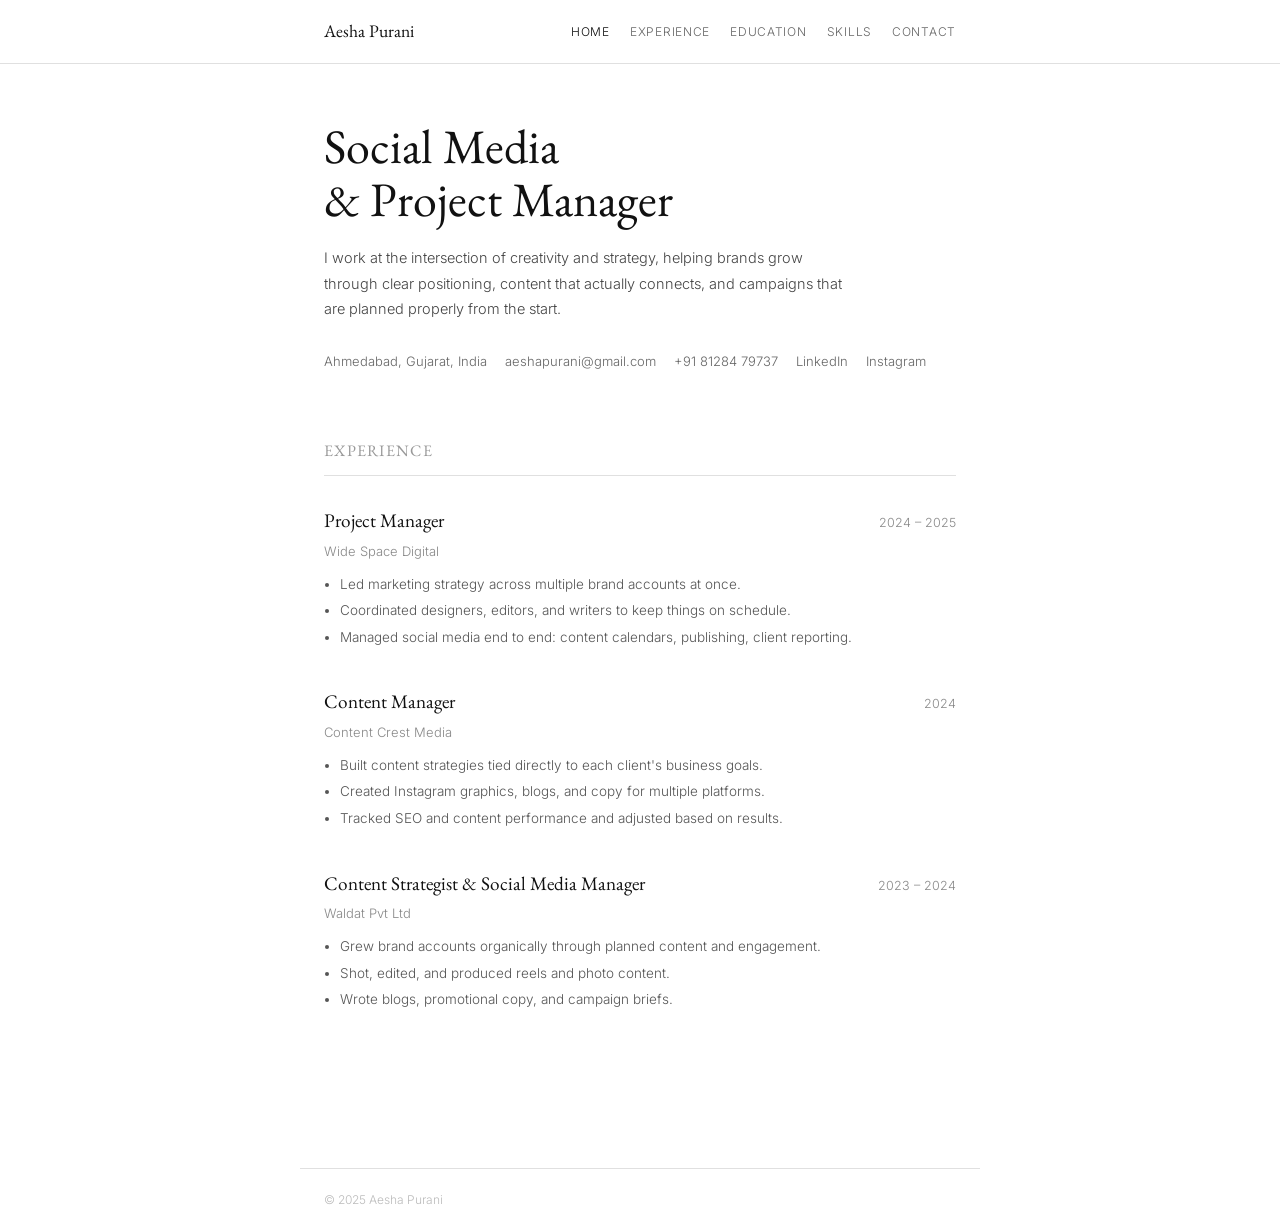
<file: index.html>
<!DOCTYPE html>
<html lang="en">
<head>
  <meta charset="UTF-8">
  <meta name="viewport" content="width=device-width, initial-scale=1">
  <title>Aesha Purani</title>
  <link rel="stylesheet" href="style.css">
</head>
<body>
<header>
  <div class="header-inner">
    <a href="index.html" class="site-name">Aesha Purani</a>
    <nav>
      <a href="index.html" class="active">Home</a>
      <a href="experience.html">Experience</a>
      <a href="education.html">Education</a>
      <a href="skills.html">Skills</a>
      <a href="contact.html">Contact</a>
    </nav>
  </div>
</header>

<main>
  <div class="intro">
    <h1>Social Media<br>&amp; Project Manager</h1>
    <p>I work at the intersection of creativity and strategy, helping brands grow through clear positioning, content that actually connects, and campaigns that are planned properly from the start.</p>
    <div class="intro-meta">
      <span>Ahmedabad, Gujarat, India</span>
      <a href="mailto:aeshapurani@gmail.com">aeshapurani@gmail.com</a>
      <a href="tel:+918128479737">+91 81284 79737</a>
      <a href="http://linkedin.com/in/aesha-p-a12813244" target="_blank">LinkedIn</a>
      <a href="https://www.instagram.com/wildbreeeze" target="_blank">Instagram</a>
    </div>
  </div>

  <div class="section">
    <h2>Experience</h2>

    <div class="job">
      <div class="job-top">
        <span class="job-title">Project Manager</span>
        <span class="job-period">2024 – 2025</span>
      </div>
      <p class="job-company">Wide Space Digital</p>
      <ul>
        <li>Led marketing strategy across multiple brand accounts at once.</li>
        <li>Coordinated designers, editors, and writers to keep things on schedule.</li>
        <li>Managed social media end to end: content calendars, publishing, client reporting.</li>
      </ul>
    </div>

    <div class="job">
      <div class="job-top">
        <span class="job-title">Content Manager</span>
        <span class="job-period">2024</span>
      </div>
      <p class="job-company">Content Crest Media</p>
      <ul>
        <li>Built content strategies tied directly to each client's business goals.</li>
        <li>Created Instagram graphics, blogs, and copy for multiple platforms.</li>
        <li>Tracked SEO and content performance and adjusted based on results.</li>
      </ul>
    </div>

    <div class="job">
      <div class="job-top">
        <span class="job-title">Content Strategist &amp; Social Media Manager</span>
        <span class="job-period">2023 – 2024</span>
      </div>
      <p class="job-company">Waldat Pvt Ltd</p>
      <ul>
        <li>Grew brand accounts organically through planned content and engagement.</li>
        <li>Shot, edited, and produced reels and photo content.</li>
        <li>Wrote blogs, promotional copy, and campaign briefs.</li>
      </ul>
    </div>
  </div>
</main>

<footer>© 2025 Aesha Purani</footer>
</body>
</html>
</file>
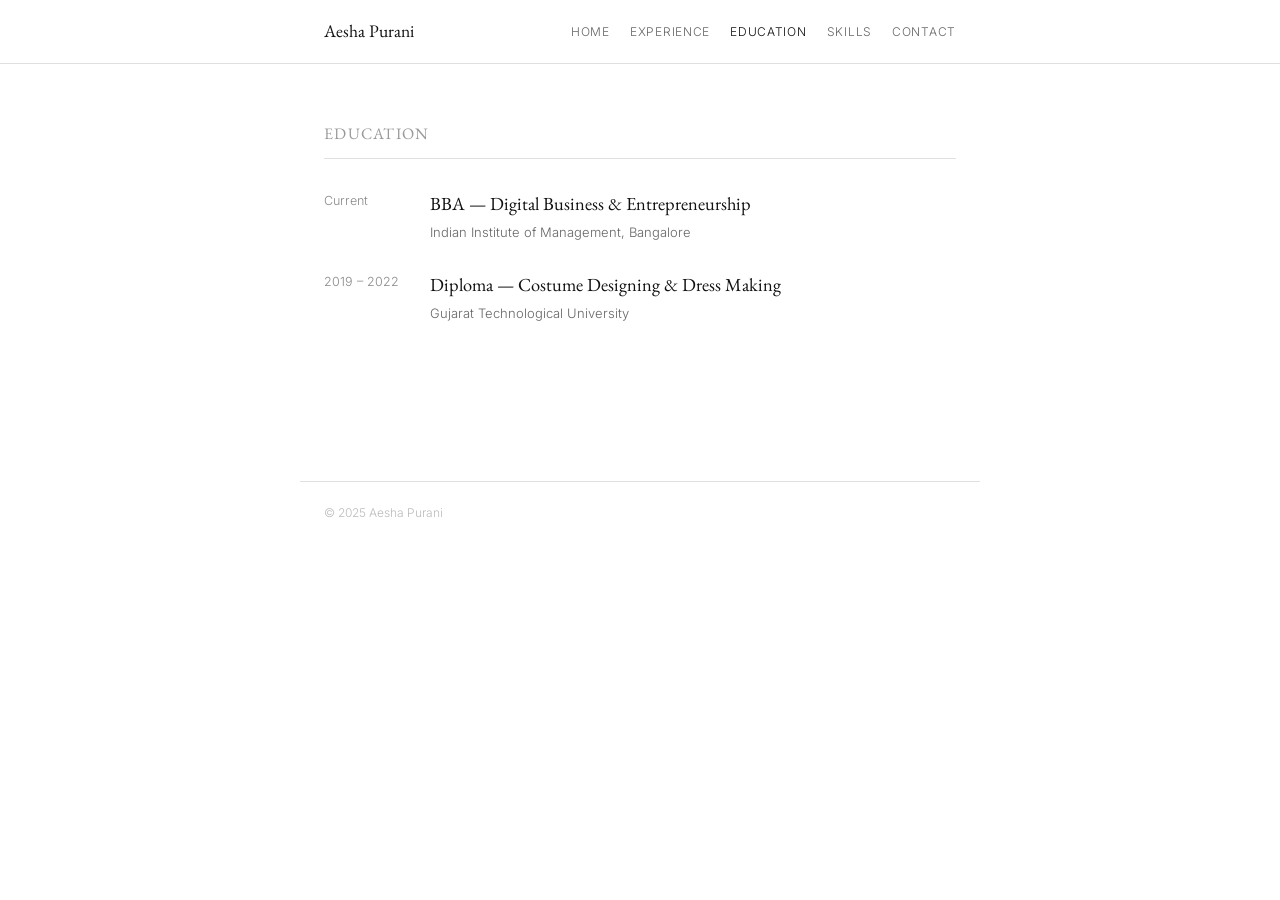
<file: education.html>
<!DOCTYPE html>
<html lang="en">
<head>
  <meta charset="UTF-8">
  <meta name="viewport" content="width=device-width, initial-scale=1">
  <title>Education — Aesha Purani</title>
  <link rel="stylesheet" href="style.css">
</head>
<body>
<header>
  <div class="header-inner">
    <a href="index.html" class="site-name">Aesha Purani</a>
    <nav>
      <a href="index.html">Home</a>
      <a href="experience.html">Experience</a>
      <a href="education.html" class="active">Education</a>
      <a href="skills.html">Skills</a>
      <a href="contact.html">Contact</a>
    </nav>
  </div>
</header>
<main>
  <div class="section">
    <h2>Education</h2>
    <div class="edu-item">
      <span class="edu-year">Current</span>
      <div>
        <p class="edu-degree">BBA — Digital Business &amp; Entrepreneurship</p>
        <p class="edu-school">Indian Institute of Management, Bangalore</p>
      </div>
    </div>
    <div class="edu-item">
      <span class="edu-year">2019 – 2022</span>
      <div>
        <p class="edu-degree">Diploma — Costume Designing &amp; Dress Making</p>
        <p class="edu-school">Gujarat Technological University</p>
      </div>
    </div>
  </div>
</main>
<footer>© 2025 Aesha Purani</footer>
</body>
</html>
</file>
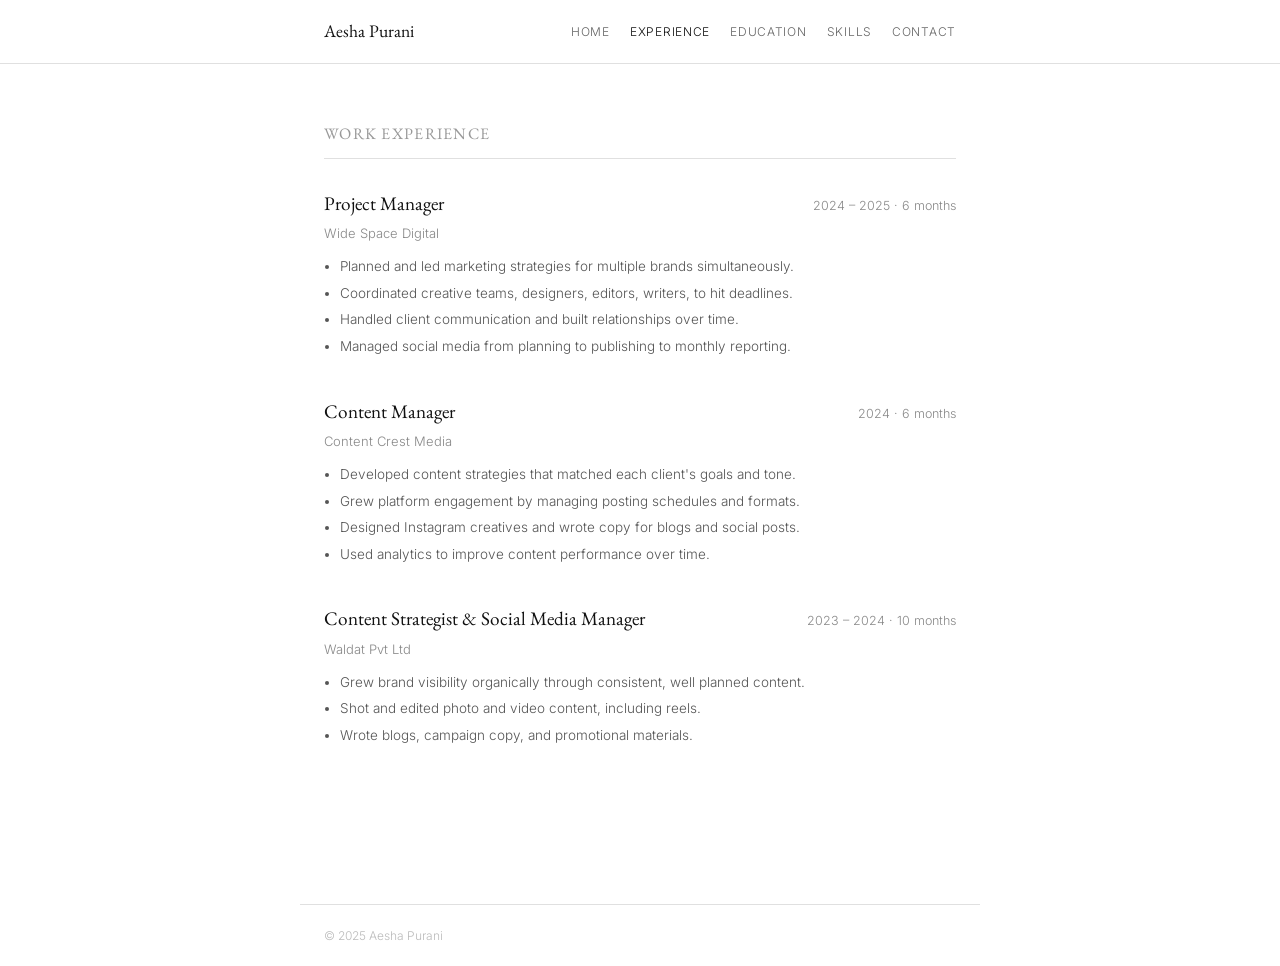
<file: experience.html>
<!DOCTYPE html>
<html lang="en">
<head>
  <meta charset="UTF-8">
  <meta name="viewport" content="width=device-width, initial-scale=1">
  <title>Experience — Aesha Purani</title>
  <link rel="stylesheet" href="style.css">
</head>
<body>
<header>
  <div class="header-inner">
    <a href="index.html" class="site-name">Aesha Purani</a>
    <nav>
      <a href="index.html">Home</a>
      <a href="experience.html" class="active">Experience</a>
      <a href="education.html">Education</a>
      <a href="skills.html">Skills</a>
      <a href="contact.html">Contact</a>
    </nav>
  </div>
</header>
<main>
  <div class="section">
    <h2>Work Experience</h2>

    <div class="job">
      <div class="job-top"><span class="job-title">Project Manager</span><span class="job-period">2024 – 2025 · 6 months</span></div>
      <p class="job-company">Wide Space Digital</p>
      <ul>
        <li>Planned and led marketing strategies for multiple brands simultaneously.</li>
        <li>Coordinated creative teams, designers, editors, writers, to hit deadlines.</li>
        <li>Handled client communication and built relationships over time.</li>
        <li>Managed social media from planning to publishing to monthly reporting.</li>
      </ul>
    </div>

    <div class="job">
      <div class="job-top"><span class="job-title">Content Manager</span><span class="job-period">2024 · 6 months</span></div>
      <p class="job-company">Content Crest Media</p>
      <ul>
        <li>Developed content strategies that matched each client's goals and tone.</li>
        <li>Grew platform engagement by managing posting schedules and formats.</li>
        <li>Designed Instagram creatives and wrote copy for blogs and social posts.</li>
        <li>Used analytics to improve content performance over time.</li>
      </ul>
    </div>

    <div class="job">
      <div class="job-top"><span class="job-title">Content Strategist &amp; Social Media Manager</span><span class="job-period">2023 – 2024 · 10 months</span></div>
      <p class="job-company">Waldat Pvt Ltd</p>
      <ul>
        <li>Grew brand visibility organically through consistent, well planned content.</li>
        <li>Shot and edited photo and video content, including reels.</li>
        <li>Wrote blogs, campaign copy, and promotional materials.</li>
      </ul>
    </div>
  </div>
</main>
<footer>© 2025 Aesha Purani</footer>
</body>
</html>
</file>
<file: style.css>
@import url('https://fonts.googleapis.com/css2?family=EB+Garamond:ital,wght@0,400;0,500;1,400&family=Inter:wght@300;400&display=swap');

*, *::before, *::after { margin: 0; padding: 0; box-sizing: border-box; }

body {
  font-family: 'Inter', sans-serif;
  font-weight: 300;
  font-size: 14.5px;
  line-height: 1.75;
  color: #111;
  background: #fff;
}

a { color: inherit; text-decoration: none; border-bottom: 1px solid #ccc; }
a:hover { border-color: #111; }


header {
  border-bottom: 1px solid #e0e0e0;
  padding: 16px 0;
}
.header-inner {
  max-width: 680px;
  margin: 0 auto;
  padding: 0 24px;
  display: flex;
  align-items: center;
  justify-content: space-between;
}
.site-name {
  font-family: 'EB Garamond', Georgia, serif;
  font-size: 1.1rem;
  font-weight: 400;
  border: none;
  color: #111;
}
nav { display: flex; gap: 20px; }
nav a {
  font-size: 12px;
  letter-spacing: 0.06em;
  color: #666;
  border: none;
  text-transform: uppercase;
}
nav a:hover, nav a.active { color: #111; }


main {
  max-width: 680px;
  margin: 0 auto;
  padding: 56px 24px 100px;
}


.intro { margin-bottom: 64px; }
.intro h1 {
  font-family: 'EB Garamond', Georgia, serif;
  font-size: 3rem;
  font-weight: 400;
  line-height: 1.1;
  margin-bottom: 20px;
}
.intro p {
  color: #444;
  max-width: 520px;
  margin-bottom: 28px;
}
.intro-meta {
  font-size: 13px;
  color: #666;
  display: flex;
  flex-wrap: wrap;
  gap: 6px 18px;
}
.intro-meta a { color: #666; border-color: transparent; }
.intro-meta a:hover { color: #111; border-color: #ccc; }


.section { margin-bottom: 56px; }
h2 {
  font-family: 'EB Garamond', Georgia, serif;
  font-size: 1rem;
  font-weight: 400;
  letter-spacing: 0.08em;
  text-transform: uppercase;
  color: #999;
  margin-bottom: 28px;
  padding-bottom: 10px;
  border-bottom: 1px solid #e0e0e0;
}


.job { margin-bottom: 36px; }
.job:last-child { margin-bottom: 0; }
.job-top {
  display: flex;
  justify-content: space-between;
  align-items: baseline;
  gap: 12px;
  margin-bottom: 2px;
  flex-wrap: wrap;
}
.job-title {
  font-family: 'EB Garamond', Georgia, serif;
  font-size: 1.2rem;
  font-weight: 400;
}
.job-period { font-size: 12.5px; color: #888; white-space: nowrap; }
.job-company { font-size: 13px; color: #888; margin-bottom: 10px; }
.job ul { padding-left: 16px; color: #555; font-size: 13.5px; }
.job li { margin-bottom: 3px; }


.edu-item { display: grid; grid-template-columns: 90px 1fr; gap: 16px; margin-bottom: 24px; }
.edu-year { font-size: 12.5px; color: #888; padding-top: 3px; }
.edu-degree {
  font-family: 'EB Garamond', Georgia, serif;
  font-size: 1.15rem;
  font-weight: 400;
  margin-bottom: 2px;
}
.edu-school { font-size: 13px; color: #666; }


.skill-row { display: grid; grid-template-columns: 130px 1fr; gap: 16px; padding: 10px 0; border-top: 1px solid #f0f0f0; }
.skill-row:last-child { border-bottom: 1px solid #f0f0f0; }
.skill-cat { font-size: 12px; color: #999; text-transform: uppercase; letter-spacing: 0.05em; padding-top: 1px; }
.skill-items { font-size: 13.5px; color: #444; }


.contact-row { display: grid; grid-template-columns: 90px 1fr; gap: 16px; padding: 11px 0; border-top: 1px solid #f0f0f0; font-size: 14px; }
.contact-row:last-child { border-bottom: 1px solid #f0f0f0; }
.contact-label { font-size: 12px; color: #999; text-transform: uppercase; letter-spacing: 0.05em; padding-top: 2px; }

footer {
  max-width: 680px;
  margin: 0 auto;
  padding: 20px 24px;
  border-top: 1px solid #e0e0e0;
  font-size: 12px;
  color: #bbb;
}

@media (max-width: 540px) {
  .intro h1 { font-size: 2.2rem; }
  .edu-item { grid-template-columns: 1fr; gap: 2px; }
  .skill-row, .contact-row { grid-template-columns: 1fr; gap: 3px; }
  .job-period { display: block; margin-top: 2px; }
}
</file>
